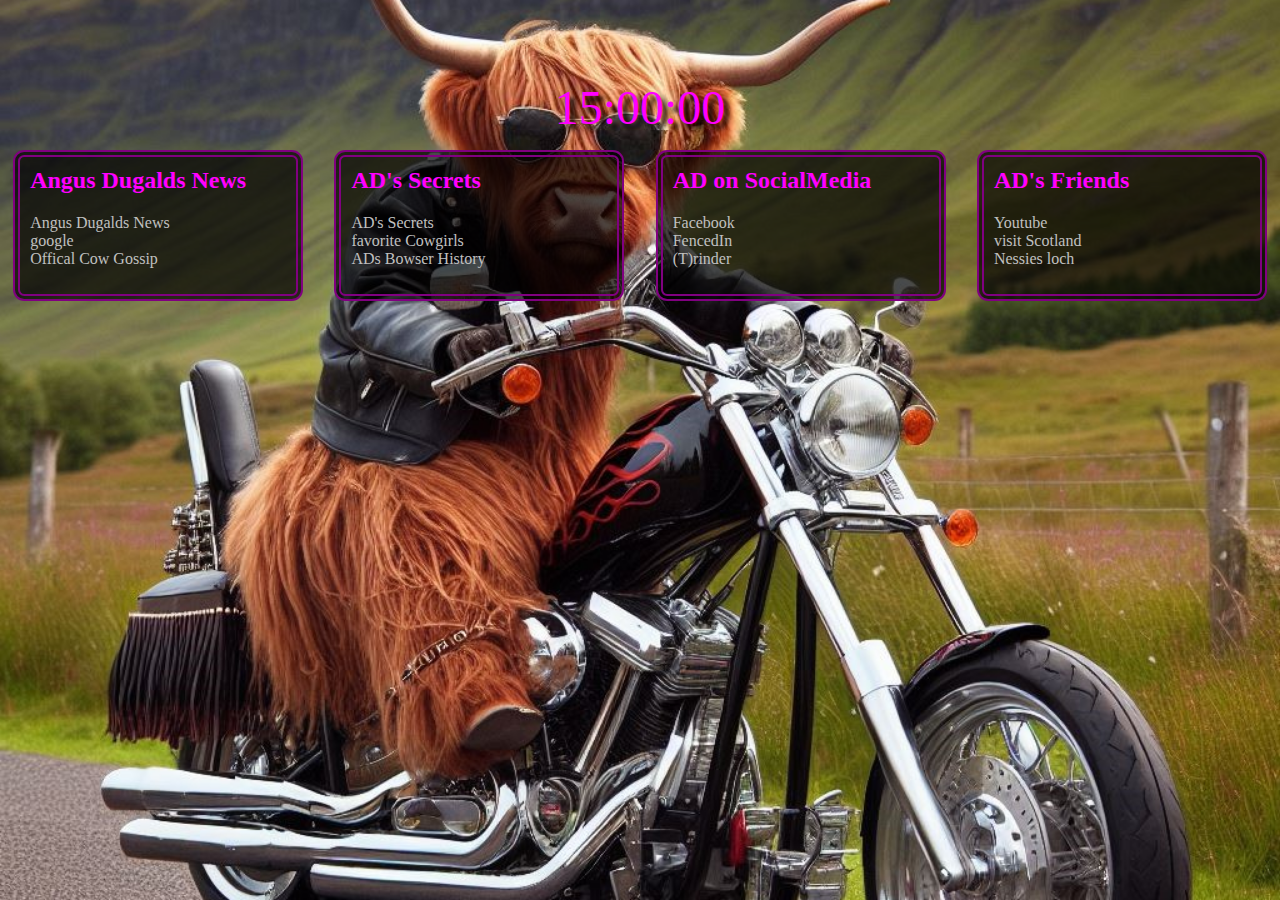
<file: index.html>
<!DOCTYPE html>
<html lang="en">
<head>
    <meta charset="UTF-8">
    <meta name="viewport" content="width=device-width, initial-scale=1.0">
    <title>Startseite</title>
    <link rel="stylesheet" href="index.css">
    
</head>
<body>
    <div id="clock">15:00:00</div>
    <div class="container">
        <div class="box">
            <h2>Angus Dugalds News</h2>                    
            <ul>
                <li><a href="https://www.t-online.de">Angus Dugalds News</a></li> 
                <li><a href="https://www.google.com">google</a></li> 
                <li><a href="https://www.independent.co.uk/topic/cows">Offical Cow Gossip</a></li>
            </ul>
            
        </div>
        <div class="box">
            <h2>AD's Secrets</h2>
            <ul>
                <li><a href="https://www.ayrbaptistchurch.org">AD's Secrets</a></li>
                <li><a href="https://www.independent.co.uk/topic/cows">favorite Cowgirls</a></li>
                <li><a href="https://www.independent.co.uk/topic/cows">ADs Bowser History</a></li>
            </ul>
        </div>
        <div class="box">
            <h2>AD on SocialMedia</h2>
            <ul>
                <li><a href="https://www.facebook.com">Facebook</a></li>
                <li><a href="https://www.independent.co.uk/topic/cows">FencedIn</a></li><li><a href="https://www.independent.co.uk/topic/cows">(T)rinder</a></li>

            </ul>
        </div>
        <div class="box">
            <h2>AD's Friends</h2>
            <ul>
                <li><a href="https://www.youtube.com">Youtube</a></li>
                <li><a href="https://www.independent.co.uk/topic/cows">visit Scotland</a></li>
                <li><a href="https://www.independent.co.uk/topic/cows">Nessies loch</a></li>
            </ul>
        </div>
    </div>
</body>
</html>
</file>
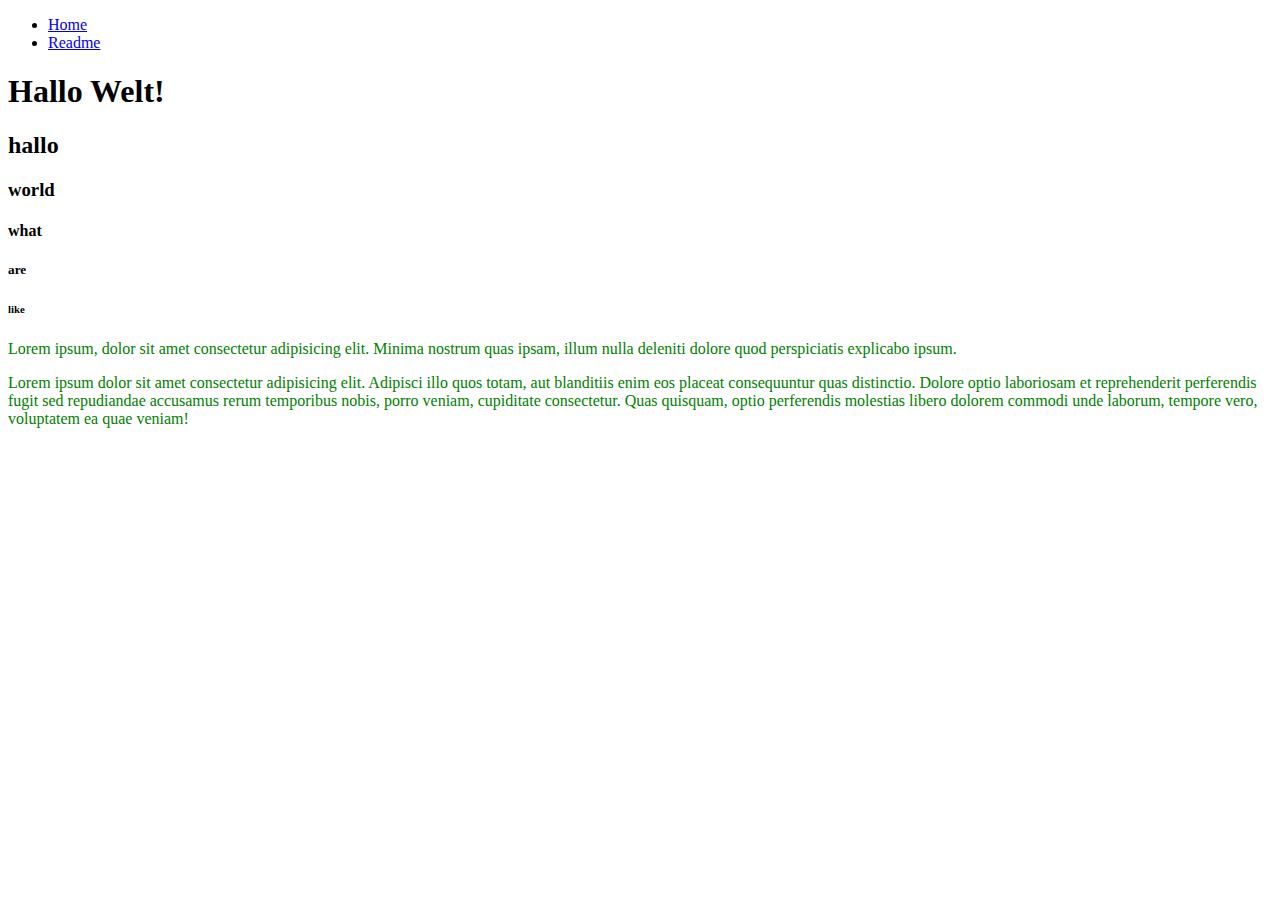
<file: Grundlagen/index.html>
<!DOCTYPE html>
<html lang="en">
<head>
    <meta charset="UTF-8">
    <meta name="viewport" content="width=device-width, initial-scale=1.0">
    <title>HalloWelt!</title>
    <link rel="stylesheet" href="index.css">
</head>
<body>
    <ul>
        <li><a href="/">Home</a></li>
        <li><a href="/readme.html">Readme</a></li>
    </ul>

    <h1>Hallo Welt!</h1>
    <!-- hallo you muppet!-->
    <h2>hallo</h2>
    <h3>world</h3>
    <h4>what</h4>
    <h5>are</h5>
    <h6>like</h6>
    
    <p>Lorem ipsum, dolor sit amet consectetur adipisicing elit. Minima nostrum quas ipsam, illum nulla deleniti dolore quod perspiciatis explicabo ipsum.</p>

    <p>Lorem ipsum dolor sit amet consectetur adipisicing elit. Adipisci illo quos totam, aut blanditiis enim eos placeat consequuntur quas distinctio. Dolore optio laboriosam et reprehenderit perferendis fugit sed repudiandae accusamus rerum temporibus nobis, porro veniam, cupiditate consectetur. Quas quisquam, optio perferendis molestias libero dolorem commodi unde laborum, tempore vero, voluptatem ea quae veniam!</p>
</body>
</html>
</file>
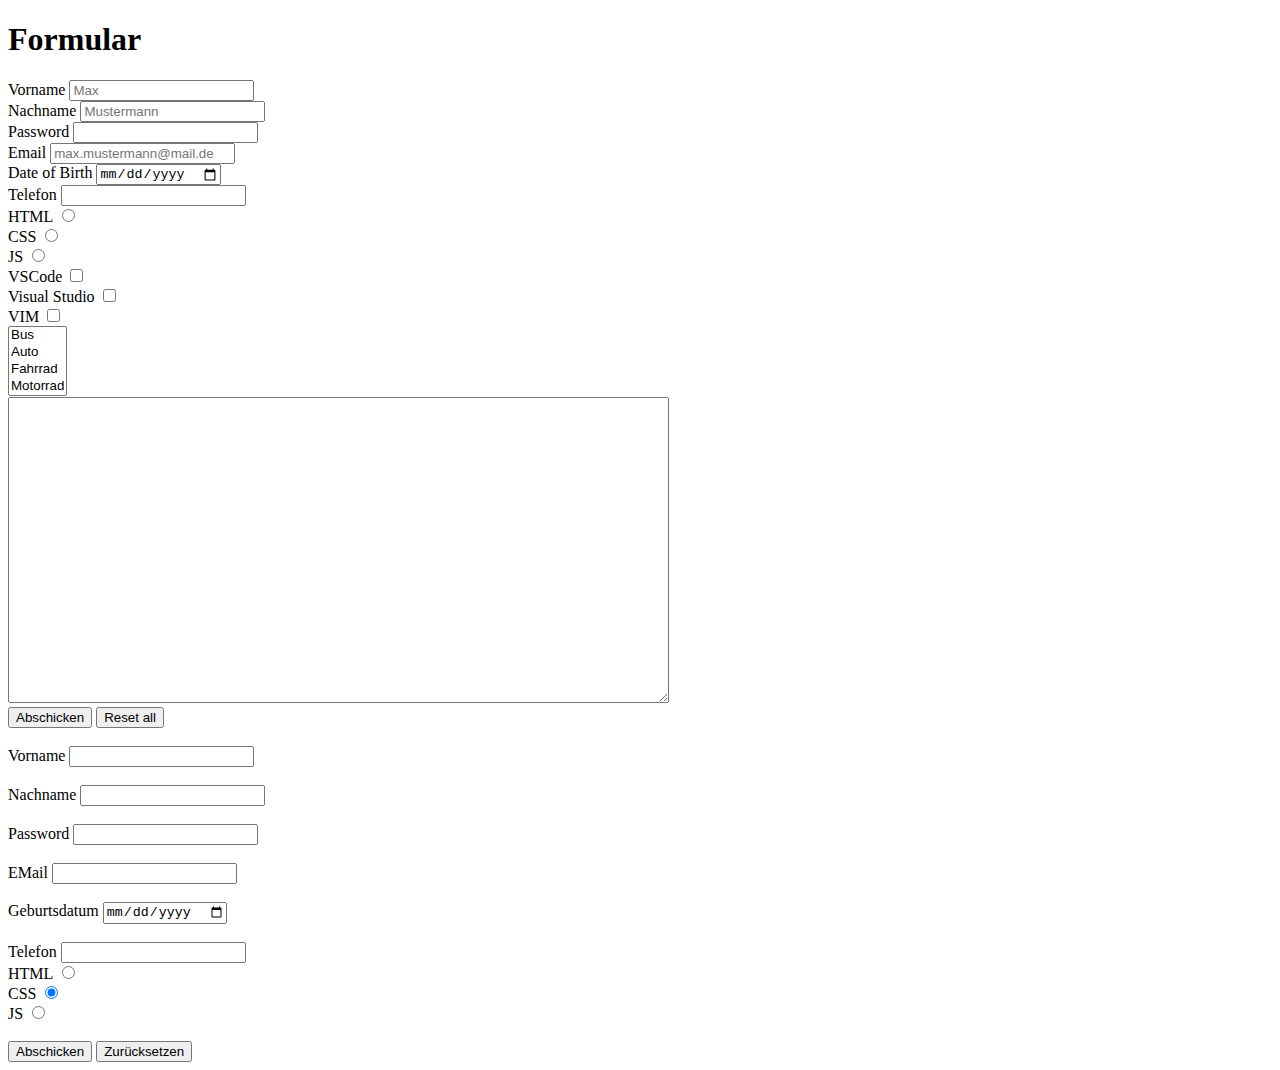
<file: forms.html>
<!DOCTYPE html>
<html lang="en">
<head>
    <meta charset="UTF-8">
    <meta name="viewport" content="width=device-width, initial-scale=1.0">
    <title>Formulare</title>
</head>
<body>
    <h1>Formular</h1>
    <form action="/results" method="post"> 
        <label for="vorname">Vorname</label>
        <input name="vorname" id="vorname" type="text" placeholder="Max">
        <br>
        <label for="nachname">Nachname</label>
        <input name="nachname" id="nachname" type="text" placeholder="Mustermann">
        <br>
        <label for="password">Password</label>
        <input type="password" name="password" id="password">
        <br>
        <label for="email">Email</label>
        <input type="email" name="email" id="email" placeholder="max.mustermann@mail.de">
        <br>
        <label for="date">Date of Birth</label>
        <input type="date" name="date" id="date">
        <br>
        <label for="tel">Telefon</label>
        <input type="text" name="tel" id="tel">
        <br>

        <div>
            <label for="html">HTML</label>
            <input type="radio" name="fav_language" id="html" value="html">
            <br>
            <label for="css">CSS</label>
            <input type="radio" name="fav_language" id="css" value="css">
            <br>
            <label for="js">JS</label>
            <input type="radio" name="fav_language" id="js" value="js">
            <br>
        </div>
        
        <div>
            <label for="code">VSCode</label>
            <input type="checkbox" name="code" id="code" value="code">
            <br>
            <label for="vs">Visual Studio</label>                           
            <input type="checkbox" name="vs" id="vs" value="vs">
            <br>
            <label for="vim">VIM</label>
            <input type="checkbox" name="vim" id="vim" value="vim">
            <br>
        </div>

        <select name="verkehrsmmittel" id="verkehrsmittel" multiple>
            <option value="bus">Bus</option>
            <option value="car">Auto</option>
            <option value="bike">Fahrrad</option>
            <option value="motorbike">Motorrad</option>
        </select>
        <br>
        <textarea name="mytext" id="mytext" cols="80" rows="20"></textarea>

        <br>
        <button type="submit">Abschicken</button>
        <button type="reset">Reset all</button>
    </form>
    <br>    
    <form method="post" action="https://pfad-zum-server.com/formvalidation">
        <label for="vorname">Vorname</label>
        <input required name="vorname" id="vorname" type="text">
        <br>
        <br>
        <label for="nachname">Nachname</label>
        <input name="nachname" id="nachname" type="text">
        <br>
        <br>
        <label for="password">Password</label>
        <input type="password" name="password" id="password">
        <br>
        <br>
        <label for="email">EMail</label>
        <input type="email" name="email" id="email">
        <br>
        <br>
        <label for="date">Geburtsdatum</label>
        <input type="date" name="date" id="date">
        <br>
        <br>
        <label for="tel">Telefon</label>
        <input type="tel" name="tel" id="tel">

        <div>
            <label for="html">HTML</label>
            <input type="radio" name="fav_language" id="html" value="html">
            <br>
            <label for="css">CSS</label>
            <input checked type="radio" name="fav_language" id="css" value="css">
            <br>
            <label for="js">JS</label>
            <input type="radio" name="fav_language" id="js" value="js">
            <br>
        </div>

        <br>
        <button type="submit">Abschicken</button>
        <button type="reset">Zurücksetzen</button>
    </form>
</body>
</html>
</file>
<file: index.css>
body {
    width: 100vw;
    height: 100vh;
    margin: 0;
    padding: 0;
    display: flex;
    flex-direction: column;
    align-items: center;
    /* background-Image */
    background-image: url('assets/background.jpeg');
    background-position: center;
    background-repeat: no-repeat;
    background-size: cover;
    font-family: 'Roboto Slab', serif;
    font-weight: 500;
}

#clock {
    font-size: 3rem;
    margin-top: 5rem;
    margin-bottom: 15px;
    color: magenta;
    text-shadow: 5px 5px 5px #000000;
}

.container {
    width: 100%;
    display: flex;
    flex-direction: row;
    gap: 5px;
    justify-content: space-around;
}

.box {
    border: 7px double purple;
    border-radius: 0.7em;
    background-color: rgba(0,0,0,.7);
    padding: 10px; 
    width: 20vw;
    min-width: 120px;
}

.box>h2 {
    color: magenta;
    margin-top: 0;
}

.box>ul {
    list-style-type: none;
    padding: 0;
}

.box>ul>li>a {
    color: #c0c0c0;
    text-decoration: none;
    font-size: 1em;
    transition: all 0.5s ease-in-out;
}

.box > ul > li > a:hover {
    color: magenta;
    font-weight: 800;
}
</file>
<file: Grundlagen/index.css>
.liste {
    border: 1px solid magenta; 
 }
 #heading2 {
     color: aqua;
     font-size: 20px;
     background-color: blueviolet;
     border: 2px dashed rgb(42, 43, 44); 
 }
 img{
     box-shadow: 5px 5px 5px rgb(42 42 42);
 }
 p{
    color: green;
 }
</file>
